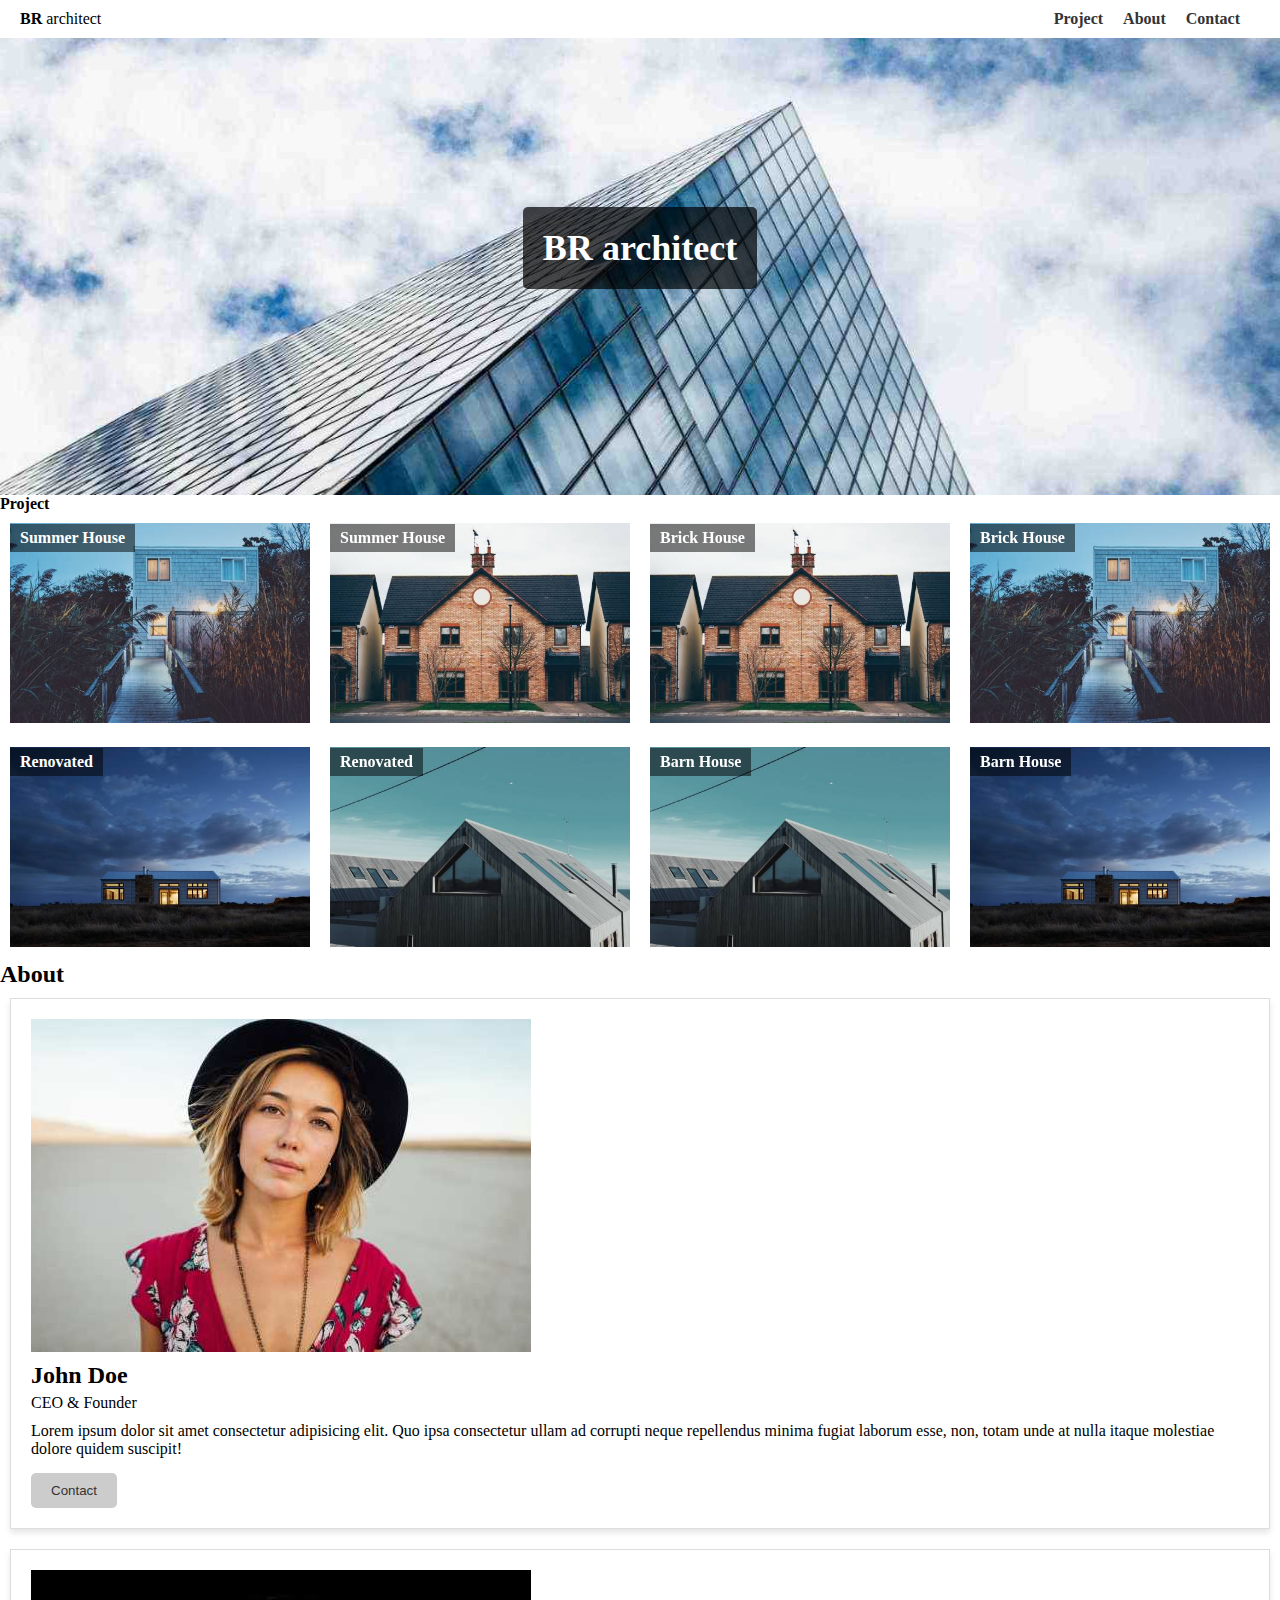
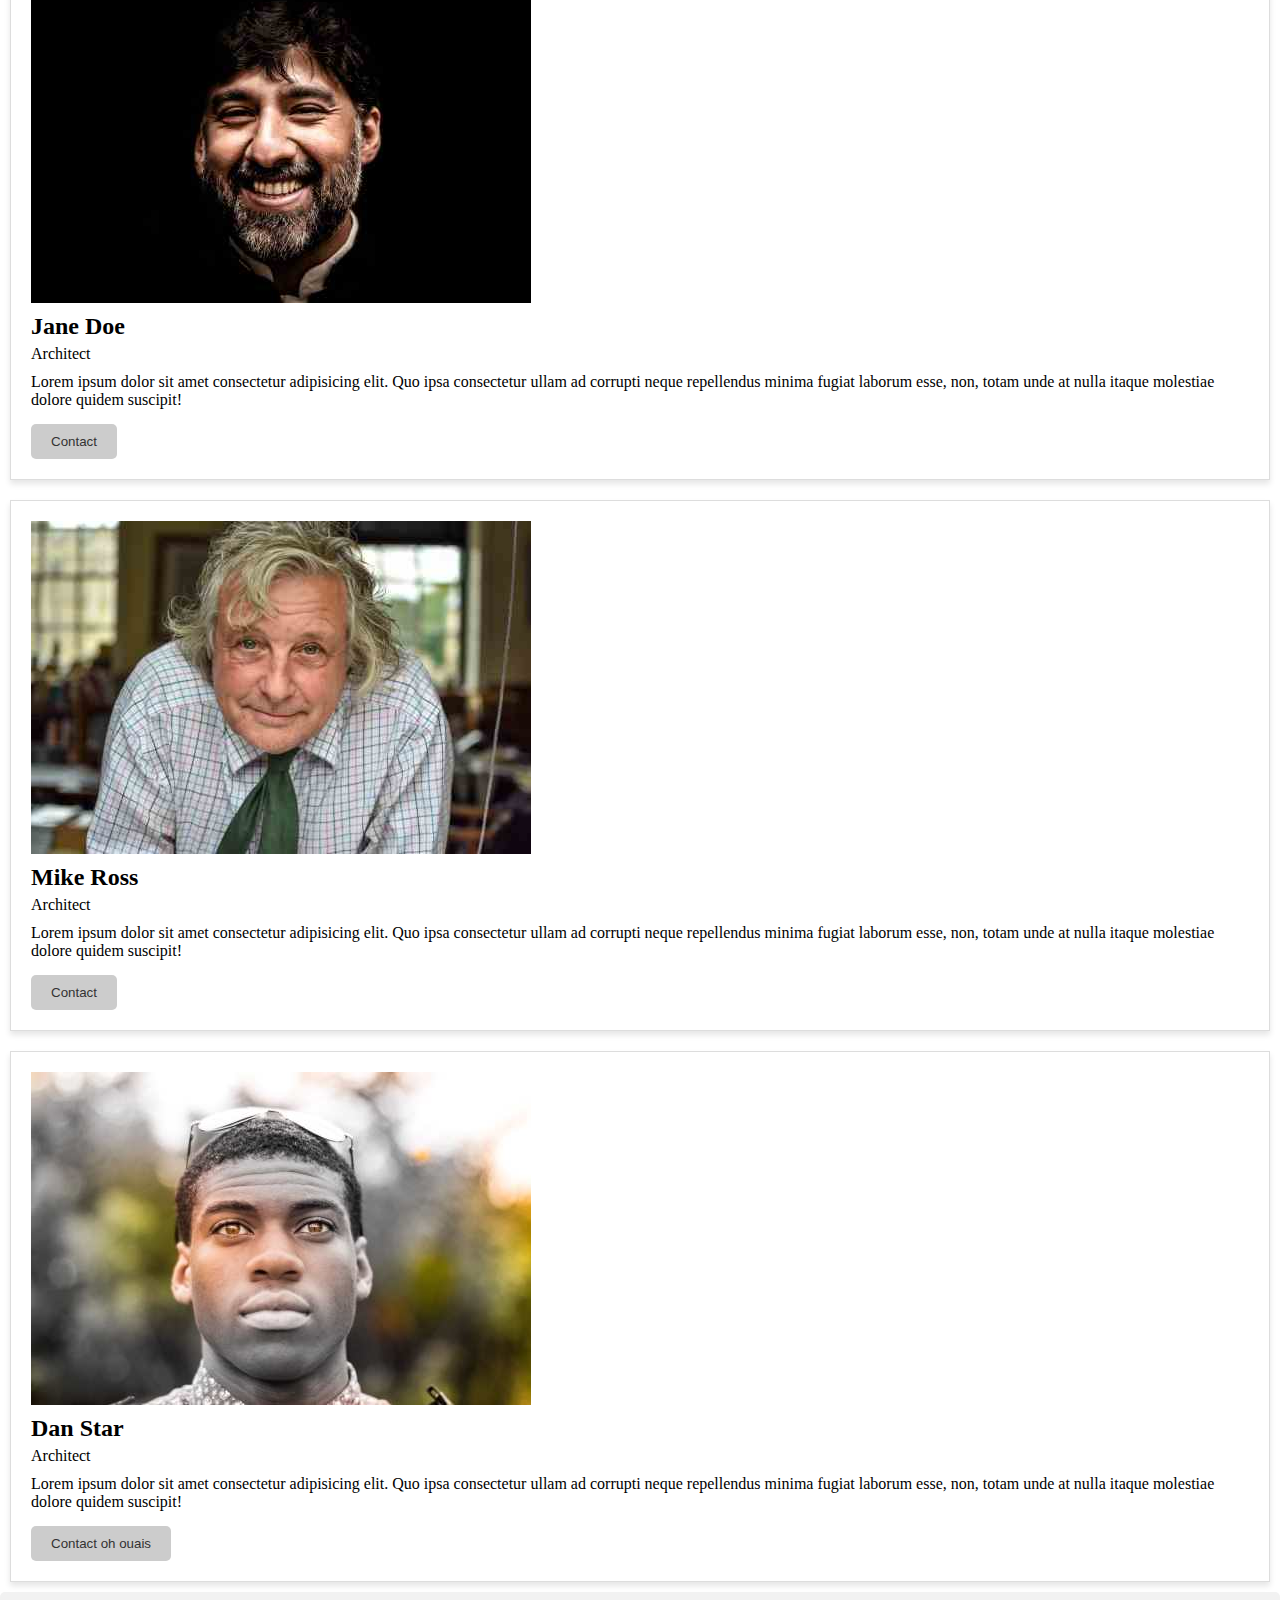
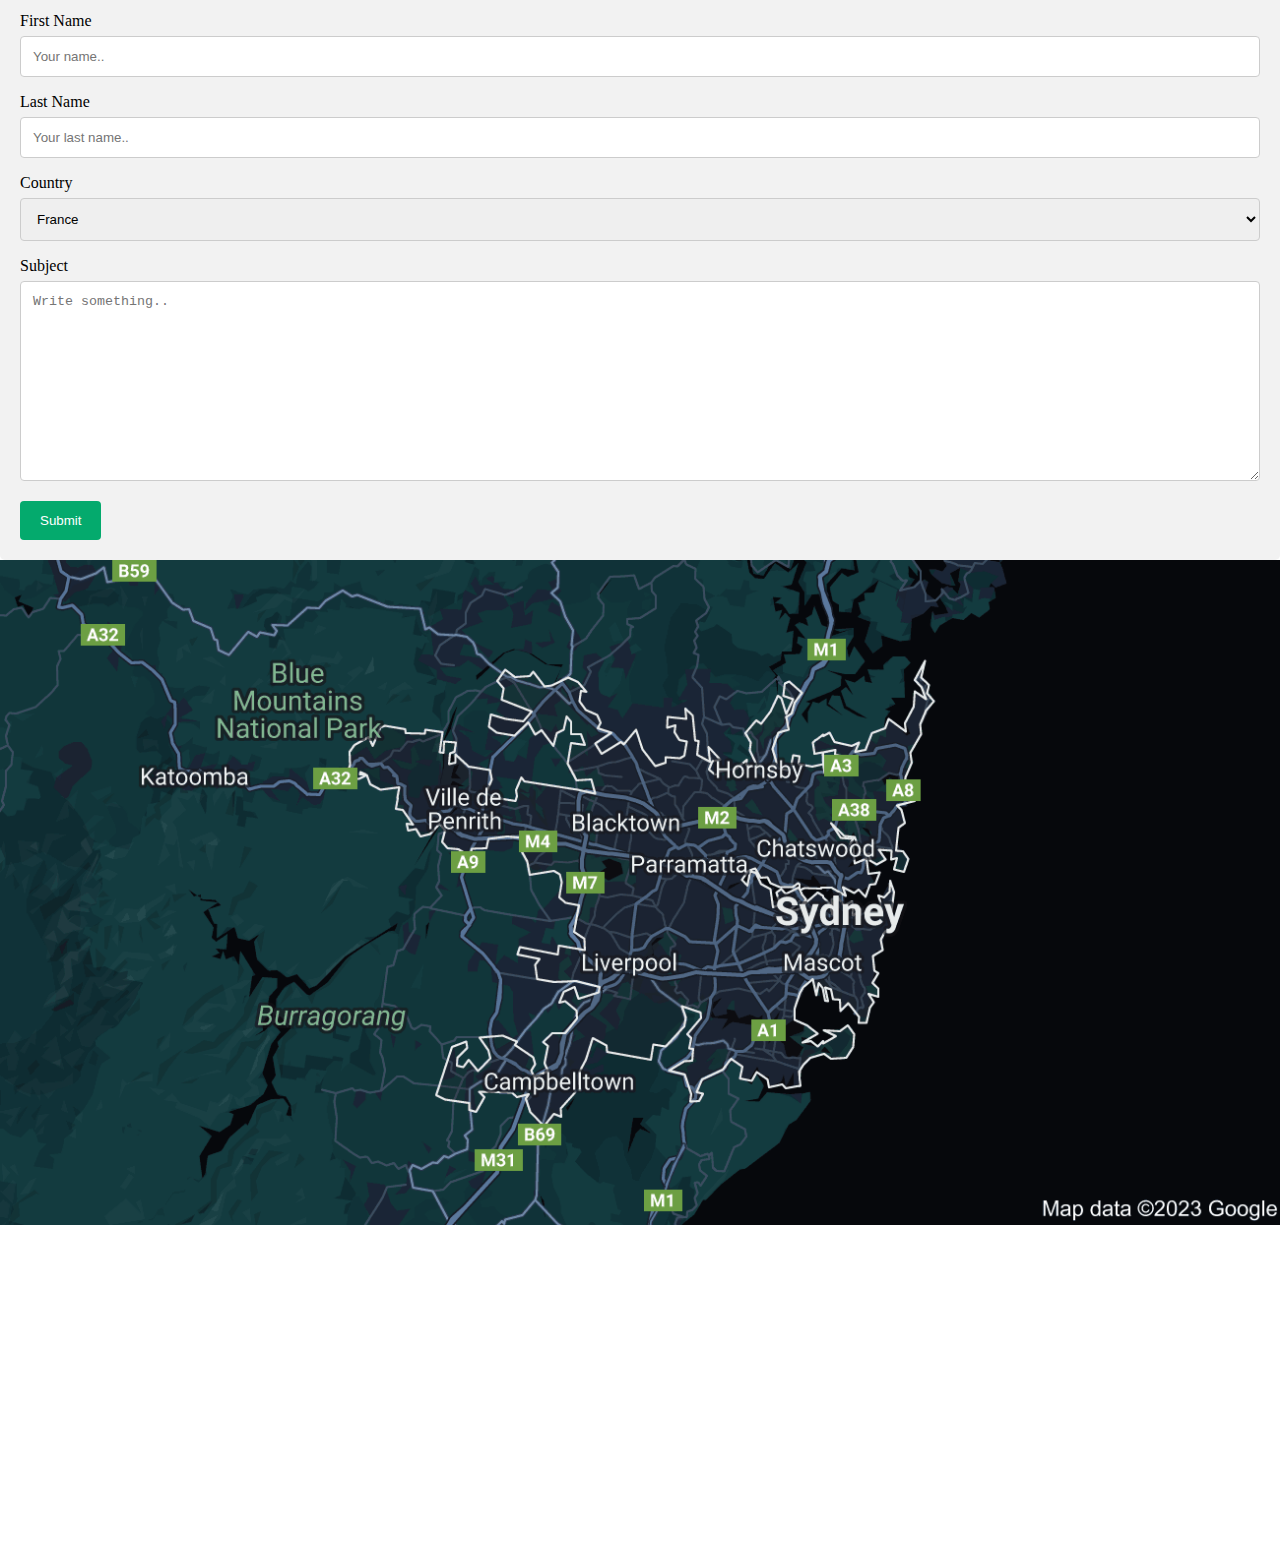
<file: asset/index.html>
<!DOCTYPE html>
<html lang="en">

<head>
    <meta charset="UTF-8">
    <meta name="viewport" content="width=device-width, initial-scale=1.0">
    <link rel="stylesheet" href="/asset/css/style.css">
    <title>Document</title>
</head>

<body>
    <header>
        <nav class="navbar">
            <div class="left">
                <p><strong>BR</strong> architect</p>
            </div>
            <div class="right">
                <ul>
                    <li><a href="#">Project</a></li>
                    <li><a href="#">About</a></li>
                    <li><a href="#">Contact</a></li>
                </ul>
            </div>
        </nav>

        <div class="background">
            <div class="brBackground">
                <p><strong>BR</strong> architect</p>
            </div>
        </div>
        <p><strong>Project</strong></p>
    </header>
    <main>

        <div class="gallery">
            <div class="image">
                <img src="/asset/img/house5.jpg" alt="Summer House 1">
                <div class="overlay">
                    <p>Summer House</p>
                </div>
            </div>
            <div class="image">
                <img src="/asset/img/house2.jpg" alt="Summer House 2">
                <div class="overlay">
                    <p>Summer House</p>
                </div>
            </div>
            <div class="image">
                <img src="/asset/img/house2.jpg" alt="Summer House 1">
                <div class="overlay">
                    <p>Brick House</p>
                </div>
            </div>
            <div class="image">
                <img src="/asset/img/house5.jpg" alt="Summer House 2">
                <div class="overlay">
                    <p>Brick House</p>
                </div>
            </div>
            <div class="image">
                <img src="/asset/img/house3.jpg" alt="Summer House 1">
                <div class="overlay">
                    <p>Renovated</p>
                </div>
            </div>
            <div class="image">
                <img src="/asset/img/house4.jpg" alt="Summer House 2">
                <div class="overlay">
                    <p>Renovated</p>
                </div>
            </div>
            <div class="image">
                <img src="/asset/img/house4.jpg" alt="Summer House 2">
                <div class="overlay">
                    <p>Barn House</p>
                </div>
            </div>
            <div class="image">
                <img src="/asset/img/house3.jpg" alt="Summer House 1">
                <div class="overlay">
                    <p>Barn House</p>
                </div>
            </div>
        </div>

        <h2>About</h2>

        <div class="card-container">
            <div class="card">
                <img src="/asset/img/team1.jpg" alt="Person 1">
                <h2>John Doe</h2>
                <p>CEO & Founder</p>
                <p>Lorem ipsum dolor sit amet consectetur adipisicing elit. Quo ipsa consectetur ullam ad corrupti neque repellendus minima fugiat laborum esse, non, totam unde at nulla itaque molestiae dolore quidem suscipit!</p>
                <button class="contact-button">Contact</button>
            </div>
            <div class="card">
                <img src="/asset/img/team2.jpg" alt="Person 2">
                <h2>Jane Doe</h2>
                <p>Architect</p>
                <p>Lorem ipsum dolor sit amet consectetur adipisicing elit. Quo ipsa consectetur ullam ad corrupti neque repellendus minima fugiat laborum esse, non, totam unde at nulla itaque molestiae dolore quidem suscipit!</p>
                <button class="contact-button">Contact</button>
            </div>
            <div class="card">
                <img src="/asset/img/team3.jpg" alt="Person 3">
                <h2>Mike Ross</h2>
                <p>Architect</p>
                <p>Lorem ipsum dolor sit amet consectetur adipisicing elit. Quo ipsa consectetur ullam ad corrupti neque repellendus minima fugiat laborum esse, non, totam unde at nulla itaque molestiae dolore quidem suscipit!</p>
                <button class="contact-button">Contact</button>
            </div>
            <div class="card">
                <img src="/asset/img/team4.jpg" alt="Person 4">
                <h2>Dan Star</h2>
                <p>Architect</p>
                <p>Lorem ipsum dolor sit amet consectetur adipisicing elit. Quo ipsa consectetur ullam ad corrupti neque repellendus minima fugiat laborum esse, non, totam unde at nulla itaque molestiae dolore quidem suscipit!</p>
                <button class="contact-button">Contact oh ouais</button>
            </div>

        </div>

        <div class="container">
            <form action="action_page.php">
          
              <label for="fname">First Name</label>
              <input type="text" id="fname" name="firstname" placeholder="Your name..">
          
              <label for="lname">Last Name</label>
              <input type="text" id="lname" name="lastname" placeholder="Your last name..">
          
              <label for="country">Country</label>
              <select id="country" name="country">
                <option value="australia">France</option>
                <option value="canada">Canada</option>
                <option value="usa">Japon</option>
              </select>
          
              <label for="subject">Subject</label>
              <textarea id="subject" name="subject" placeholder="Write something.." style="height:200px"></textarea>
          
              <input type="submit" value="Submit">
          
            </form>
          </div> 
<div class="sydney">
    <img src="/asset/img/sydney.png" alt="sydney">
</div>
    </main>
    <footer>
        <iframe width="560" height="315" src="https://www.youtube.com/embed/-wTDsCplARY?si=CyDYBrPcMG6qO-q2" title="YouTube video player" frameborder="0" allow="accelerometer; autoplay; clipboard-write; encrypted-media; gyroscope; picture-in-picture; web-share" allowfullscreen></iframe>
    </footer>

</body>

</html>
</file>
<file: asset/css/style.css>
* {
    margin: 0;
    padding: 0;
    box-sizing: border-box;
}

.navbar {
    position: fixed;
    top: 0;
    width: 100%;
    background-color: #ffffff;
    display: flex;
    justify-content: space-between;
    align-items: center;
    padding: 10px 20px;
}



.background {
    background-image: url('/asset/img/architect.jpg');
    background-size: cover;
    background-position: center;
    width: 100%;
    height: 15vh;
    display: flex;
    justify-content: center;
    align-items: center;
    text-align: center;
    color: #ffffff;
    font-size: 36px;
}

.brBackground {
    background-color: rgba(0, 0, 0, 0.7);
    padding: 20px;
    font-weight: bold;
    border-radius: 5px;
}






.right ul {
    list-style: none;
    display: flex;
}

.right li {
    margin-right: 20px;
}

.right a {
    text-decoration: none;
    color: #333333;
    font-weight: bold;
    font-size: 16px;
}


.right a:hover {
    text-decoration: underline;
}

.architect img {
    width: 100%;
    height: auto;
}



/* .gallery {
    display: flex;
    flex-wrap: wrap;
    justify-content: flex-start;
} */

.image {
    position: relative;
    /* width: 25%;  */
    padding: 10px;
    box-sizing: border-box;
}

.image img {
    width: 100%;
    height: auto;
}

.sydney img {
    width: 100%;
    height: auto;
}

.overlay {
    position: absolute;
    top: 11px;
    background-color: rgba(0, 0, 0, 0.5);
    color: #ffffff;
    padding: 5px 10px;
    font-weight: bold;
}

.overlay p {
    margin: 0;
}

.cards {
    display: flex;
    grid-template-columns: repeat(auto-fill, minmax(230px, 1fr));
    grid-gap: 20px;
    justify-content: center;
    align-items: center;

}


.card {
    background-color: #ffffff;
    border: 1px solid #dddddd;
    padding: 20px;
    margin: 10px;
    box-shadow: 0 4px 6px rgba(0, 0, 0, 0.1);
}

.card p {
    padding-top: 5px;
    padding-bottom: 5px;
}

.card img {
    max-width: 100%;
    height: auto;
    display: block;
    margin-bottom: 10px;
}


.contact-button {
    background-color: #cccccc;
    color: #333333;
    border: none;
    padding: 10px 20px;
    margin-top: 10px;
    cursor: pointer;
    border-radius: 5px;
}

.contact-button:hover {
    background-color: #999999;
}

.card-container {
    display: flex;
    flex-wrap: wrap;
    justify-content: space-between;
}

/* Style inputs with type="text", select elements and textareas */
input[type=text],
select,
textarea {
    width: 100%;
    /* Full width */
    padding: 12px;
    /* Some padding */
    border: 1px solid #ccc;
    /* Gray border */
    border-radius: 4px;
    /* Rounded borders */
    box-sizing: border-box;
    /* Make sure that padding and width stays in place */
    margin-top: 6px;
    /* Add a top margin */
    margin-bottom: 16px;
    /* Bottom margin */
    resize: vertical
        /* Allow the user to vertically resize the textarea (not horizontally) */
}

/* Style the submit button with a specific background color etc */
input[type=submit] {
    background-color: #04AA6D;
    color: white;
    padding: 12px 20px;
    border: none;
    border-radius: 4px;
    cursor: pointer;
}

/* When moving the mouse over the submit button, add a darker green color */
input[type=submit]:hover {
    background-color: #45a049;
}

/* Add a background color and some padding around the form */
.container {
    border-radius: 5px;
    background-color: #f2f2f2;
    padding: 20px;
}

/* BREAKPOINTS */

@media screen and (min-width:576px) {
    .background {
        height: 55vh;
    }

    .gallery {
        display: flex;
        flex-wrap: wrap;
        justify-content: flex-start;
    }

    .image {
        width: 25%;

    }

}

@media screen and (min-width:1024) {
    .image {
        width: 35%;

    }
}
</file>
